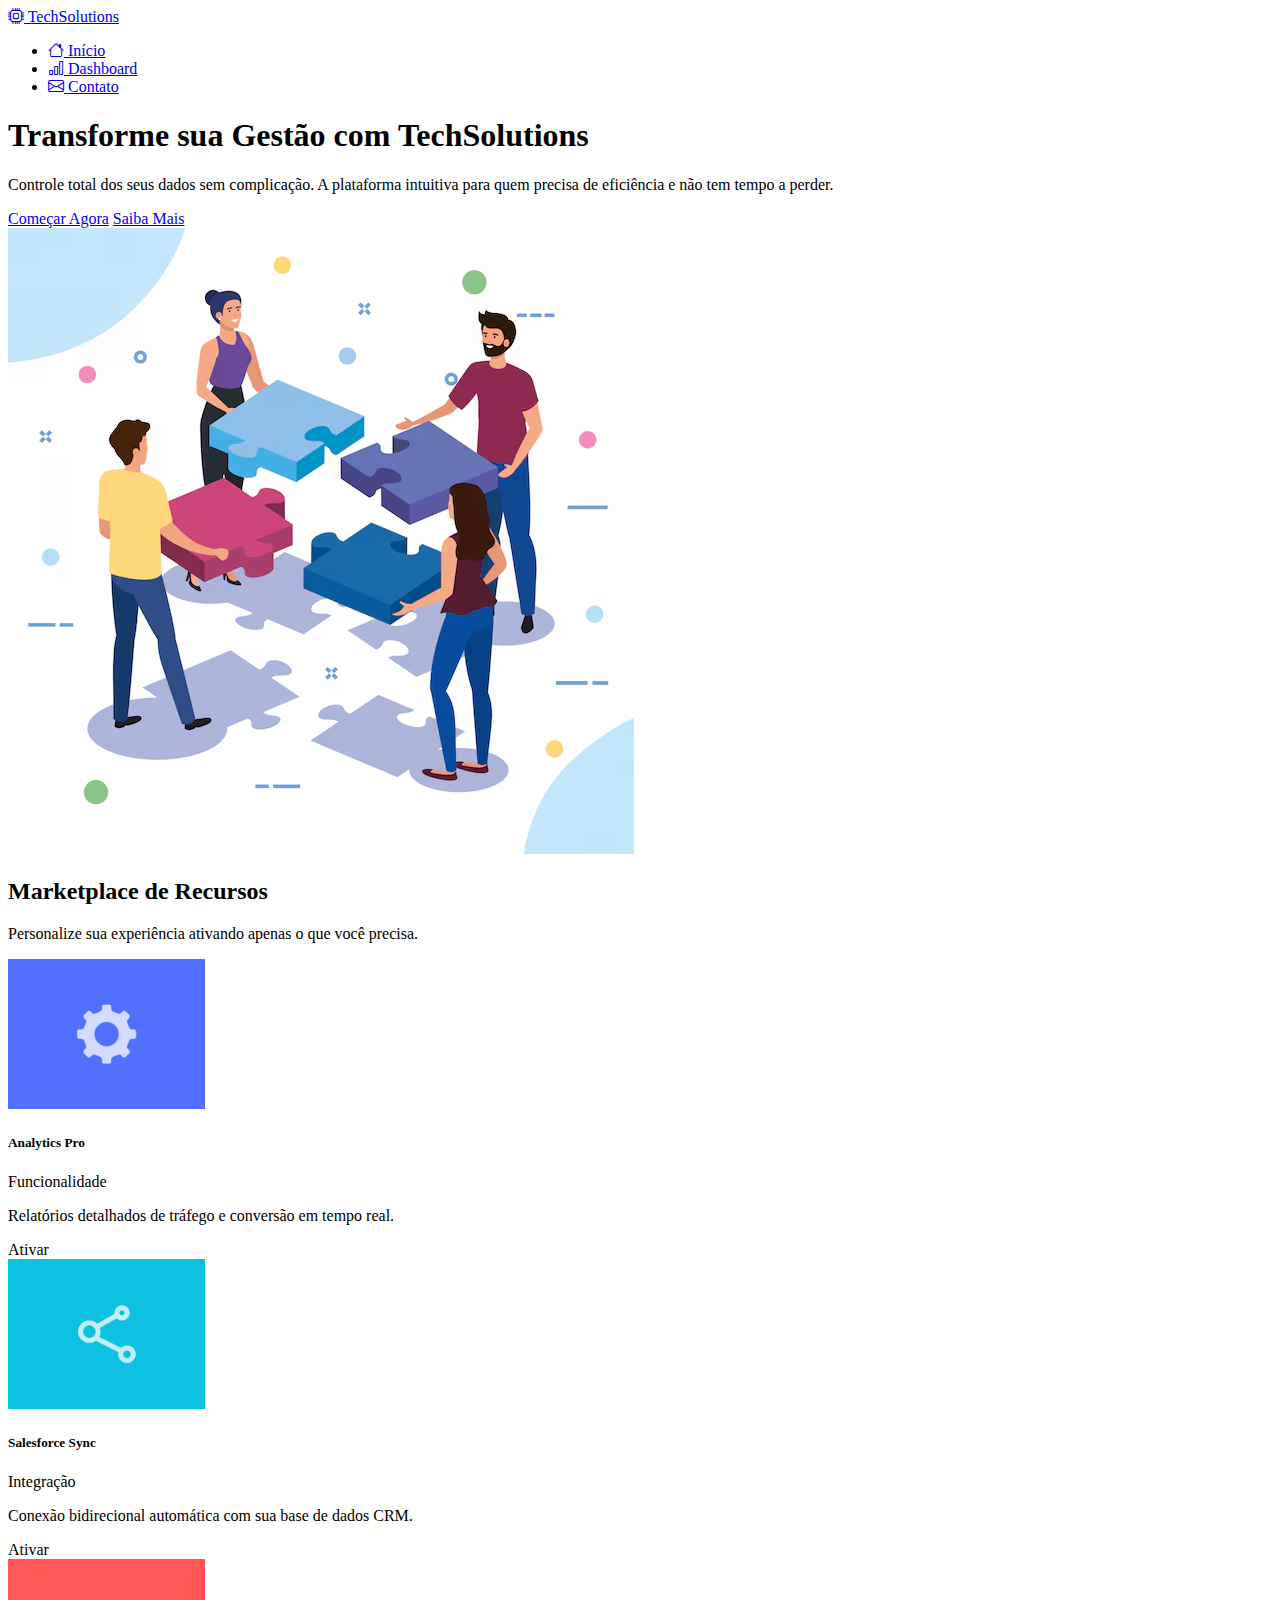
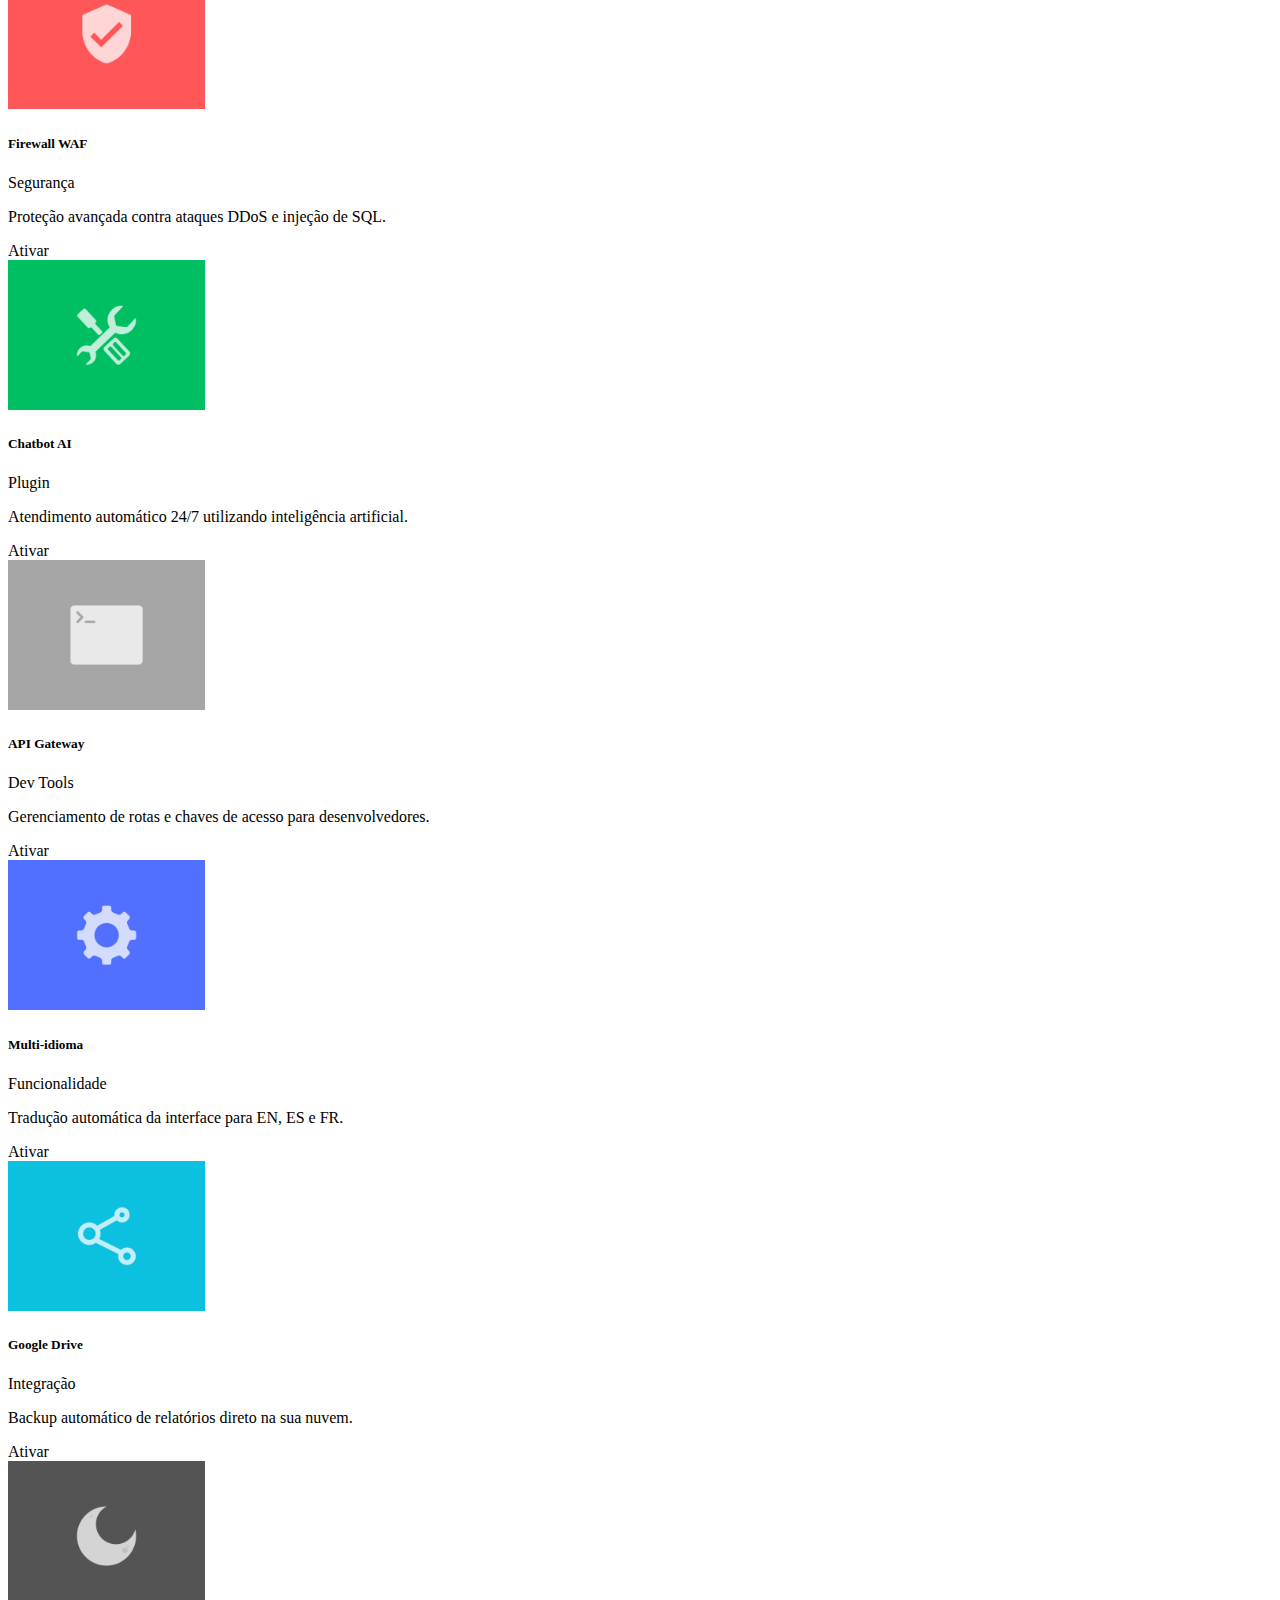
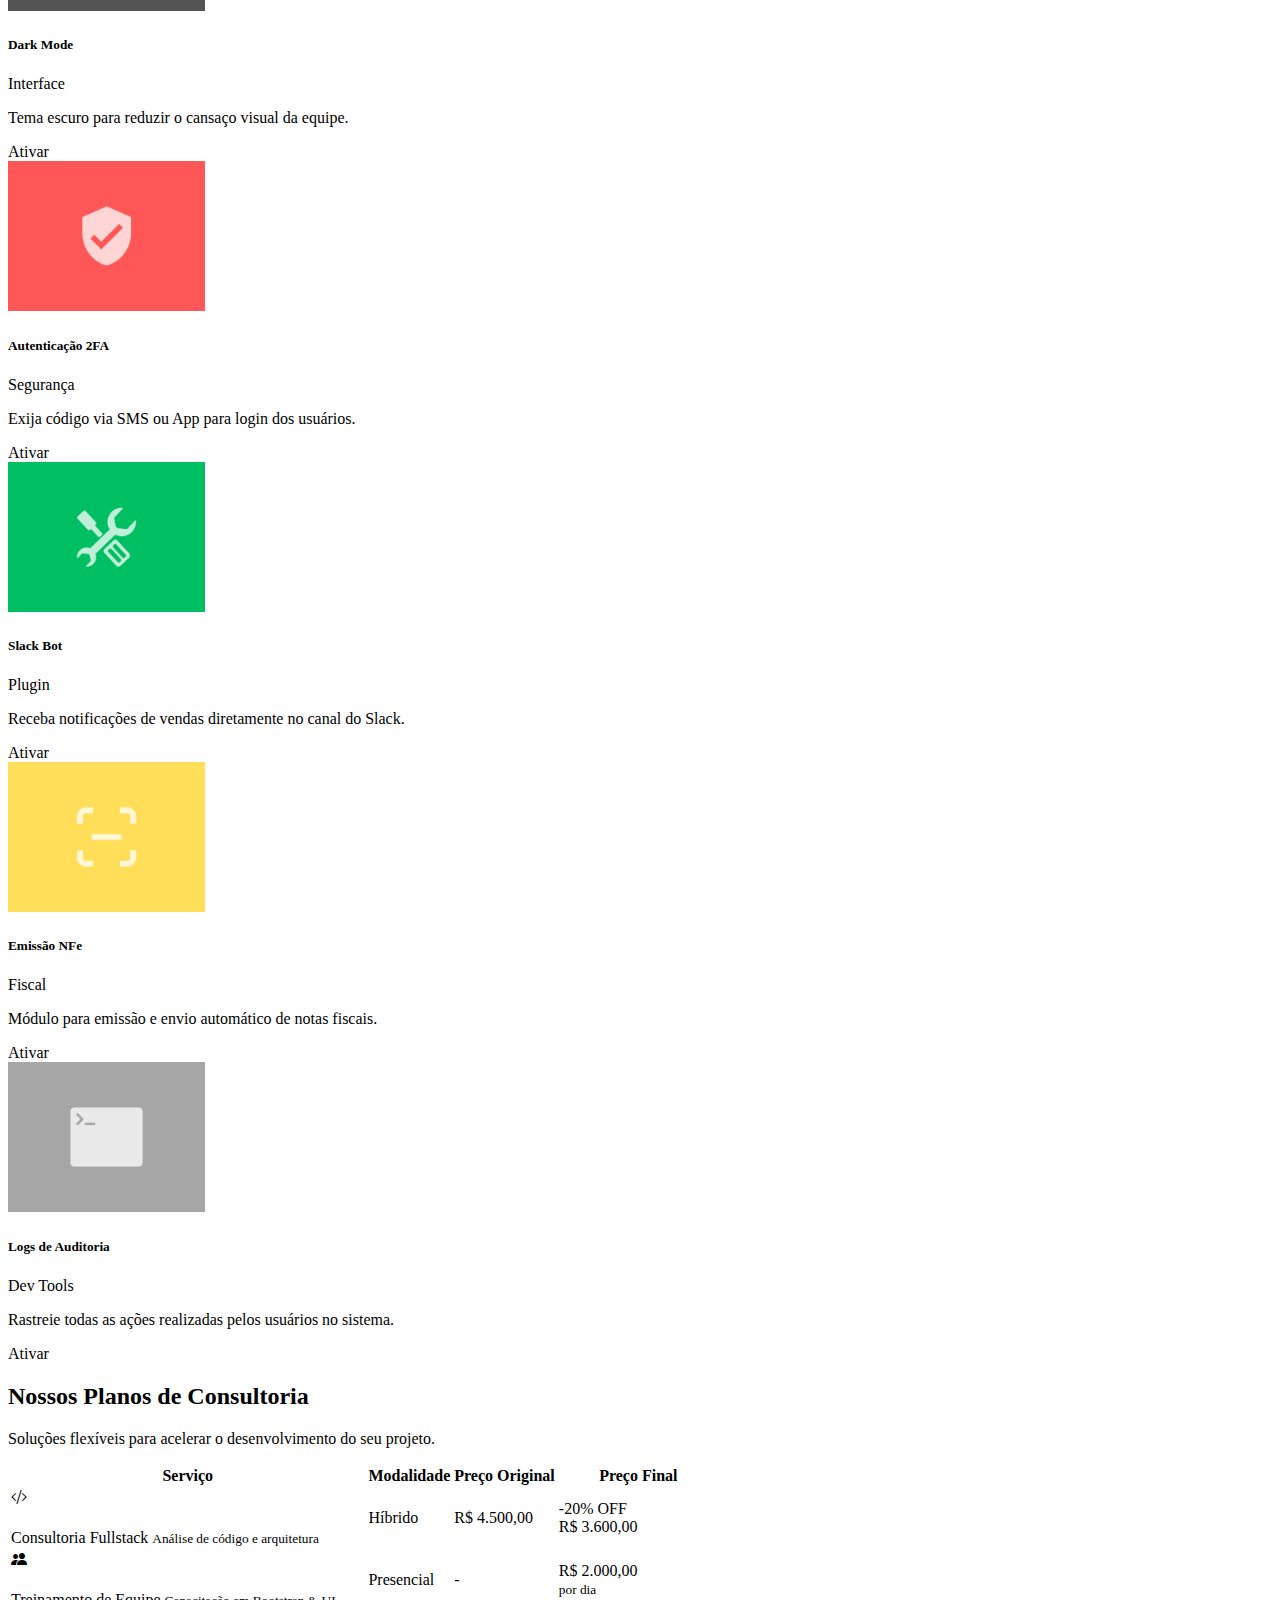
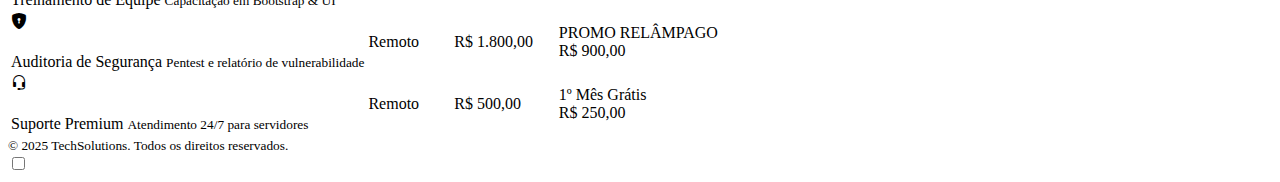
<file: index.html>
<!DOCTYPE html>
<html lang="pt-BR">
  <head>
    <meta charset="UTF-8" />
    <meta name="viewport" content="width=device-width, initial-scale=1.0" />
    <title>TechSolutions | Início</title>
    <link
      href="https://cdn.jsdelivr.net/npm/bootstrap@5.3.8/dist/css/bootstrap.min.css"
      rel="stylesheet"
      integrity="sha384-sRIl4kxILFvY47J16cr9ZwB07vP4J8+LH7qKQnuqkuIAvNWLzeN8tE5YBujZqJLB"
      crossorigin="anonymous"
    />
    <link
      rel="stylesheet"
      href="https://cdn.jsdelivr.net/npm/bootstrap-icons@1.13.1/font/bootstrap-icons.min.css"
    />
    <link rel="stylesheet" href="css/style.css" />
    <link rel="icon" type="image/svg+xml" href="svg/favicon.svg" />
  </head>
  <body>
    <header>
      <!--
      A Navbar do Bootstrap normalmente usa JavaScript para abrir e fechar o menu no mobile.
      Como JS não é permitido nesta etapa, o menu não possui colapso dinâmico.
      Os itens ficam sempre visíveis e apenas mudam de layout usando flexbox.
      -->

      <nav class="navbar navbar-expand-lg navbar-dark bg-primary">
        <div class="container-fluid flex-column flex-lg-row">
          <a class="navbar-brand mb-2 mb-lg-0 p-3 fs-3" href="/"
            ><i class="bi bi-cpu"></i> TechSolutions</a
          >

          <ul
            class="navbar-nav d-flex flex-column flex-lg-row w-100 justify-content-lg-end align-items-center"
          >
            <li class="nav-item">
              <a class="nav-link active text-white me-2 ms-2 fw-bold" href="/"
                ><i class="bi bi-house"></i> Início</a
              >
            </li>
            <li class="nav-item">
              <a class="nav-link text-white me-2 ms-2" href="dashboard.html"
                ><i class="bi bi-bar-chart"></i> Dashboard</a
              >
            </li>
            <li class="nav-item">
              <a class="nav-link text-white me-2 ms-2" href="forms.html"
                ><i class="bi bi-envelope"></i> Contato</a
              >
            </li>
          </ul>
        </div>
      </nav>
    </header>
    <main>
      <section id="hero" class="bg-light py-5">
        <div class="container">
          <div class="row align-items-center min-vh-75">
            <div
              class="col-12 col-lg-6 order-2 order-lg-1 text-center text-lg-start"
            >
              <h1 class="display-4 fw-bold mb-3">
                Transforme sua Gestão com TechSolutions
              </h1>
              <p class="lead text-muted mb-4">
                Controle total dos seus dados sem complicação. A plataforma
                intuitiva para quem precisa de eficiência e não tem tempo a
                perder.
              </p>

              <div
                class="d-grid gap-2 d-md-flex justify-content-lg-start justify-content-center"
              >
                <a
                  href="dashboard.html"
                  class="btn btn-primary btn-lg px-4 me-md-2"
                  >Começar Agora</a
                >
                <a
                  href="forms.html"
                  class="btn btn-outline-secondary btn-lg px-4"
                  >Saiba Mais</a
                >
              </div>
            </div>

            <div
              class="col-12 col-lg-6 order-1 order-lg-2 mb-4 mb-lg-0 text-center"
            >
              <img
                src="img/hero-img.png"
                alt="Ilustração do Dashboard"
                class="img-fluid rounded-3 shadow-lg w-75"
              />
            </div>
          </div>
        </div>
      </section>
      <section id="modulos" class="py-5 bg-light">
        <div class="container">
          <div class="row mb-5 text-center">
            <div class="col-12">
              <h2 class="fw-bold">Marketplace de Recursos</h2>
              <p class="text-muted">
                Personalize sua experiência ativando apenas o que você precisa.
              </p>
            </div>
          </div>

          <div class="row row-cols-1 row-cols-md-2 row-cols-lg-4 g-4">
            <div class="col">
              <div class="card h-100 shadow-sm border-0 hover-lift">
                <div class="overflow-hidden text-center bg-white rounded-top">
                  <img
                    src="img/card-feature-img.png"
                    alt="Ícone Analytics"
                    class="w-100 h-100 object-fit-cover"
                    style="max-height: 150px; width: auto"
                  />
                </div>
                <div class="card-body d-flex flex-column">
                  <div
                    class="d-flex justify-content-between align-items-start mb-2"
                  >
                    <h5 class="card-title fw-bold">Analytics Pro</h5>
                    <span class="badge bg-primary">Funcionalidade</span>
                  </div>
                  <p class="card-text text-muted small">
                    Relatórios detalhados de tráfego e conversão em tempo real.
                  </p>
                  <div class="mt-auto">
                    <label for="modal-sucesso" class="btn btn-primary w-100"
                      >Ativar</label
                    >
                  </div>
                </div>
              </div>
            </div>

            <div class="col">
              <div class="card h-100 shadow-sm border-0 hover-lift">
                <div class="overflow-hidden text-center bg-white rounded-top">
                  <img
                    src="img/card-integration-img.png"
                    alt="Ícone Salesforce"
                    class="w-100 h-100 object-fit-cover"
                    style="max-height: 150px; width: auto"
                  />
                </div>
                <div class="card-body d-flex flex-column">
                  <div
                    class="d-flex justify-content-between align-items-start mb-2"
                  >
                    <h5 class="card-title fw-bold">Salesforce Sync</h5>
                    <span class="badge bg-info text-dark">Integração</span>
                  </div>
                  <p class="card-text text-muted small">
                    Conexão bidirecional automática com sua base de dados CRM.
                  </p>
                  <div class="mt-auto">
                    <label for="modal-sucesso" class="btn btn-primary w-100"
                      >Ativar</label
                    >
                  </div>
                </div>
              </div>
            </div>

            <div class="col">
              <div class="card h-100 shadow-sm border-0 hover-lift">
                <div class="overflow-hidden text-center bg-white rounded-top">
                  <img
                    src="img/card-security-img.png"
                    alt="Ícone Firewall"
                    class="w-100 h-100 object-fit-cover"
                    style="max-height: 150px; width: auto"
                  />
                </div>
                <div class="card-body d-flex flex-column">
                  <div
                    class="d-flex justify-content-between align-items-start mb-2"
                  >
                    <h5 class="card-title fw-bold">Firewall WAF</h5>
                    <span class="badge bg-danger">Segurança</span>
                  </div>
                  <p class="card-text text-muted small">
                    Proteção avançada contra ataques DDoS e injeção de SQL.
                  </p>
                  <div class="mt-auto">
                    <label for="modal-sucesso" class="btn btn-primary w-100"
                      >Ativar</label
                    >
                  </div>
                </div>
              </div>
            </div>

            <div class="col">
              <div class="card h-100 shadow-sm border-0 hover-lift">
                <div class="overflow-hidden text-center bg-white rounded-top">
                  <img
                    src="img/card-plugin-img.png"
                    alt="Ícone Chatbot"
                    class="w-100 h-100 object-fit-cover"
                    style="max-height: 150px; width: auto"
                  />
                </div>
                <div class="card-body d-flex flex-column">
                  <div
                    class="d-flex justify-content-between align-items-start mb-2"
                  >
                    <h5 class="card-title fw-bold">Chatbot AI</h5>
                    <span class="badge bg-success">Plugin</span>
                  </div>
                  <p class="card-text text-muted small">
                    Atendimento automático 24/7 utilizando inteligência
                    artificial.
                  </p>
                  <div class="mt-auto">
                    <label for="modal-sucesso" class="btn btn-primary w-100"
                      >Ativar</label
                    >
                  </div>
                </div>
              </div>
            </div>

            <div class="col">
              <div class="card h-100 shadow-sm border-0 hover-lift">
                <div class="overflow-hidden text-center bg-white rounded-top">
                  <img
                    src="img/card-dev-tools-img.png"
                    alt="Ícone API"
                    class="w-100 h-100 object-fit-cover"
                    style="max-height: 150px; width: auto"
                  />
                </div>
                <div class="card-body d-flex flex-column">
                  <div
                    class="d-flex justify-content-between align-items-start mb-2"
                  >
                    <h5 class="card-title fw-bold">API Gateway</h5>
                    <span class="badge bg-secondary">Dev Tools</span>
                  </div>
                  <p class="card-text text-muted small">
                    Gerenciamento de rotas e chaves de acesso para
                    desenvolvedores.
                  </p>
                  <div class="mt-auto">
                    <label for="modal-sucesso" class="btn btn-primary w-100"
                      >Ativar</label
                    >
                  </div>
                </div>
              </div>
            </div>

            <div class="col">
              <div class="card h-100 shadow-sm border-0 hover-lift">
                <div class="overflow-hidden text-center bg-white rounded-top">
                  <img
                    src="img/card-feature-img.png"
                    alt="Ícone Idioma"
                    class="w-100 h-100 object-fit-cover"
                    style="max-height: 150px; width: auto"
                  />
                </div>
                <div class="card-body d-flex flex-column">
                  <div
                    class="d-flex justify-content-between align-items-start mb-2"
                  >
                    <h5 class="card-title fw-bold">Multi-idioma</h5>
                    <span class="badge bg-primary">Funcionalidade</span>
                  </div>
                  <p class="card-text text-muted small">
                    Tradução automática da interface para EN, ES e FR.
                  </p>
                  <div class="mt-auto">
                    <label for="modal-sucesso" class="btn btn-primary w-100"
                      >Ativar</label
                    >
                  </div>
                </div>
              </div>
            </div>

            <div class="col">
              <div class="card h-100 shadow-sm border-0 hover-lift">
                <div class="overflow-hidden text-center bg-white rounded-top">
                  <img
                    src="img/card-integration-img.png"
                    alt="Ícone Drive"
                    class="w-100 h-100 object-fit-cover"
                    style="max-height: 150px; width: auto"
                  />
                </div>
                <div class="card-body d-flex flex-column">
                  <div
                    class="d-flex justify-content-between align-items-start mb-2"
                  >
                    <h5 class="card-title fw-bold">Google Drive</h5>
                    <span class="badge bg-info text-dark">Integração</span>
                  </div>
                  <p class="card-text text-muted small">
                    Backup automático de relatórios direto na sua nuvem.
                  </p>
                  <div class="mt-auto">
                    <label for="modal-sucesso" class="btn btn-primary w-100"
                      >Ativar</label
                    >
                  </div>
                </div>
              </div>
            </div>

            <div class="col">
              <div class="card h-100 shadow-sm border-0 hover-lift">
                <div class="overflow-hidden text-center bg-white rounded-top">
                  <img
                    src="img/card-interface-img.png"
                    alt="Ícone Dark Mode"
                    class="w-100 h-100 object-fit-cover"
                    style="max-height: 150px; width: auto"
                  />
                </div>
                <div class="card-body d-flex flex-column">
                  <div
                    class="d-flex justify-content-between align-items-start mb-2"
                  >
                    <h5 class="card-title fw-bold">Dark Mode</h5>
                    <span class="badge bg-dark">Interface</span>
                  </div>
                  <p class="card-text text-muted small">
                    Tema escuro para reduzir o cansaço visual da equipe.
                  </p>
                  <div class="mt-auto">
                    <label for="modal-sucesso" class="btn btn-primary w-100"
                      >Ativar</label
                    >
                  </div>
                </div>
              </div>
            </div>

            <div class="col">
              <div class="card h-100 shadow-sm border-0 hover-lift">
                <div class="overflow-hidden text-center bg-white rounded-top">
                  <img
                    src="img/card-security-img.png"
                    alt="Ícone 2FA"
                    class="w-100 h-100 object-fit-cover"
                    style="max-height: 150px; width: auto"
                  />
                </div>
                <div class="card-body d-flex flex-column">
                  <div
                    class="d-flex justify-content-between align-items-start mb-2"
                  >
                    <h5 class="card-title fw-bold">Autenticação 2FA</h5>
                    <span class="badge bg-danger">Segurança</span>
                  </div>
                  <p class="card-text text-muted small">
                    Exija código via SMS ou App para login dos usuários.
                  </p>
                  <div class="mt-auto">
                    <label for="modal-sucesso" class="btn btn-primary w-100"
                      >Ativar</label
                    >
                  </div>
                </div>
              </div>
            </div>

            <div class="col">
              <div class="card h-100 shadow-sm border-0 hover-lift">
                <div class="overflow-hidden text-center bg-white rounded-top">
                  <img
                    src="img/card-plugin-img.png"
                    alt="Ícone Slack"
                    class="w-100 h-100 object-fit-cover"
                    style="max-height: 150px; width: auto"
                  />
                </div>
                <div class="card-body d-flex flex-column">
                  <div
                    class="d-flex justify-content-between align-items-start mb-2"
                  >
                    <h5 class="card-title fw-bold">Slack Bot</h5>
                    <span class="badge bg-success">Plugin</span>
                  </div>
                  <p class="card-text text-muted small">
                    Receba notificações de vendas diretamente no canal do Slack.
                  </p>
                  <div class="mt-auto">
                    <label for="modal-sucesso" class="btn btn-primary w-100"
                      >Ativar</label
                    >
                  </div>
                </div>
              </div>
            </div>

            <div class="col">
              <div class="card h-100 shadow-sm border-0 hover-lift">
                <div class="overflow-hidden text-center bg-white rounded-top">
                  <img
                    src="img/card-tax-img.png"
                    alt="Ícone NFe"
                    class="w-100 h-100 object-fit-cover"
                    style="max-height: 150px; width: auto"
                  />
                </div>
                <div class="card-body d-flex flex-column">
                  <div
                    class="d-flex justify-content-between align-items-start mb-2"
                  >
                    <h5 class="card-title fw-bold">Emissão NFe</h5>
                    <span class="badge bg-warning text-dark">Fiscal</span>
                  </div>
                  <p class="card-text text-muted small">
                    Módulo para emissão e envio automático de notas fiscais.
                  </p>
                  <div class="mt-auto">
                    <label for="modal-sucesso" class="btn btn-primary w-100"
                      >Ativar</label
                    >
                  </div>
                </div>
              </div>
            </div>

            <div class="col">
              <div class="card h-100 shadow-sm border-0 hover-lift">
                <div class="overflow-hidden text-center bg-white rounded-top">
                  <img
                    src="img/card-dev-tools-img.png"
                    alt="Ícone Logs"
                    class="w-100 h-100 object-fit-cover"
                    style="max-height: 150px; width: auto"
                  />
                </div>
                <div class="card-body d-flex flex-column">
                  <div
                    class="d-flex justify-content-between align-items-start mb-2"
                  >
                    <h5 class="card-title fw-bold">Logs de Auditoria</h5>
                    <span class="badge bg-secondary">Dev Tools</span>
                  </div>
                  <p class="card-text text-muted small">
                    Rastreie todas as ações realizadas pelos usuários no
                    sistema.
                  </p>
                  <div class="mt-auto">
                    <label for="modal-sucesso" class="btn btn-primary w-100"
                      >Ativar</label
                    >
                  </div>
                </div>
              </div>
            </div>
          </div>
        </div>
      </section>
      <section id="tabela-precos" class="bg-light py-5">
        <div class="container">
          <div class="row mb-4">
            <div class="col-12 text-center">
              <h2 class="fw-bold">Nossos Planos de Consultoria</h2>
              <p class="text-muted">
                Soluções flexíveis para acelerar o desenvolvimento do seu
                projeto.
              </p>
            </div>
          </div>

          <div class="table-responsive shadow-sm rounded">
            <table class="table table-hover table-striped align-middle mb-0">
              <thead class="table-primary">
                <tr>
                  <th scope="col" class="py-3 ps-4">Serviço</th>
                  <th scope="col" class="py-3">Modalidade</th>
                  <th scope="col" class="py-3 text-center">Preço Original</th>
                  <th scope="col" class="py-3 text-end pe-4">Preço Final</th>
                </tr>
              </thead>
              <tbody>
                <tr>
                  <td class="ps-4">
                    <div class="d-flex align-items-center">
                      <div
                        class="bg-primary text-white rounded p-2 me-3 d-flex align-items-center justify-content-center"
                        style="width: 40px; height: 40px"
                      >
                        <i class="bi bi-code-slash fs-5"></i>
                      </div>
                      <div>
                        <span class="fw-bold d-block"
                          >Consultoria Fullstack</span
                        >
                        <small class="text-muted"
                          >Análise de código e arquitetura</small
                        >
                      </div>
                    </div>
                  </td>
                  <td>
                    <span class="badge bg-info text-dark">Híbrido</span>
                  </td>
                  <td
                    class="text-center text-muted text-decoration-line-through"
                  >
                    R$ 4.500,00
                  </td>
                  <td class="text-end pe-4">
                    <span class="badge bg-success mb-1">-20% OFF</span>
                    <div class="fw-bold fs-5 text-dark">R$ 3.600,00</div>
                  </td>
                </tr>

                <tr>
                  <td class="ps-4">
                    <div class="d-flex align-items-center">
                      <div
                        class="bg-success text-white rounded p-2 me-3 d-flex align-items-center justify-content-center"
                        style="width: 40px; height: 40px"
                      >
                        <i class="bi bi-people-fill fs-5"></i>
                      </div>
                      <div>
                        <span class="fw-bold d-block"
                          >Treinamento de Equipe</span
                        >
                        <small class="text-muted"
                          >Capacitação em Bootstrap & UI</small
                        >
                      </div>
                    </div>
                  </td>
                  <td>
                    <span class="badge bg-secondary">Presencial</span>
                  </td>
                  <td class="text-center text-muted">-</td>
                  <td class="text-end pe-4">
                    <div class="fw-bold fs-5 text-dark">R$ 2.000,00</div>
                    <small class="text-muted">por dia</small>
                  </td>
                </tr>

                <tr>
                  <td class="ps-4">
                    <div class="d-flex align-items-center">
                      <div
                        class="bg-danger text-white rounded p-2 me-3 d-flex align-items-center justify-content-center"
                        style="width: 40px; height: 40px"
                      >
                        <i class="bi bi-shield-lock-fill fs-5"></i>
                      </div>
                      <div>
                        <span class="fw-bold d-block"
                          >Auditoria de Segurança</span
                        >
                        <small class="text-muted"
                          >Pentest e relatório de vulnerabilidade</small
                        >
                      </div>
                    </div>
                  </td>
                  <td>
                    <span class="badge bg-primary">Remoto</span>
                  </td>
                  <td
                    class="text-center text-muted text-decoration-line-through"
                  >
                    R$ 1.800,00
                  </td>
                  <td class="text-end pe-4">
                    <span class="badge bg-warning text-dark mb-1"
                      >PROMO RELÂMPAGO</span
                    >
                    <div class="fw-bold fs-5 text-dark">R$ 900,00</div>
                  </td>
                </tr>

                <tr>
                  <td class="ps-4">
                    <div class="d-flex align-items-center">
                      <div
                        class="bg-dark text-white rounded p-2 me-3 d-flex align-items-center justify-content-center"
                        style="width: 40px; height: 40px"
                      >
                        <i class="bi bi-headset fs-5"></i>
                      </div>
                      <div>
                        <span class="fw-bold d-block">Suporte Premium</span>
                        <small class="text-muted"
                          >Atendimento 24/7 para servidores</small
                        >
                      </div>
                    </div>
                  </td>
                  <td>
                    <span class="badge bg-primary">Remoto</span>
                  </td>
                  <td class="text-center text-muted">R$ 500,00</td>
                  <td class="text-end pe-4">
                    <span class="badge bg-success mb-1">1º Mês Grátis</span>
                    <div class="fw-bold fs-5 text-dark">R$ 250,00</div>
                  </td>
                </tr>
              </tbody>
            </table>
          </div>
        </div>
      </section>
    </main>
    <footer class="bg-dark text-white text-center py-3 mt-5">
      <div class="container">
        <small>&copy; 2025 TechSolutions. Todos os direitos reservados.</small>
      </div>
    </footer>

    <input type="checkbox" id="modal-sucesso" class="d-none" />

    <!--
    Os modais do Bootstrap dependem de JavaScript para controle de exibição.
    Aqui, esse comportamento foi substituído por um checkbox invisível.
    O CSS reage ao estado :checked para mostrar ou ocultar o modal.
    -->

    <div class="modal-backdrop-css">
      <div
        class="card p-5 text-center shadow-lg border-0"
        style="max-width: 400px"
      >
        <div class="mb-3">
          <i
            class="bi bi-check-circle-fill text-success"
            style="font-size: 4rem"
          ></i>
        </div>
        <h3 class="fw-bold text-success">Módulo Ativado!</h3>
        <p class="text-muted">
          A funcionalidade foi adicionada ao seu painel com sucesso.
        </p>

        <label for="modal-sucesso" class="btn btn-dark w-100 mt-3"
          >Entendido</label
        >
      </div>
    </div>
  </body>
</html>
</file>
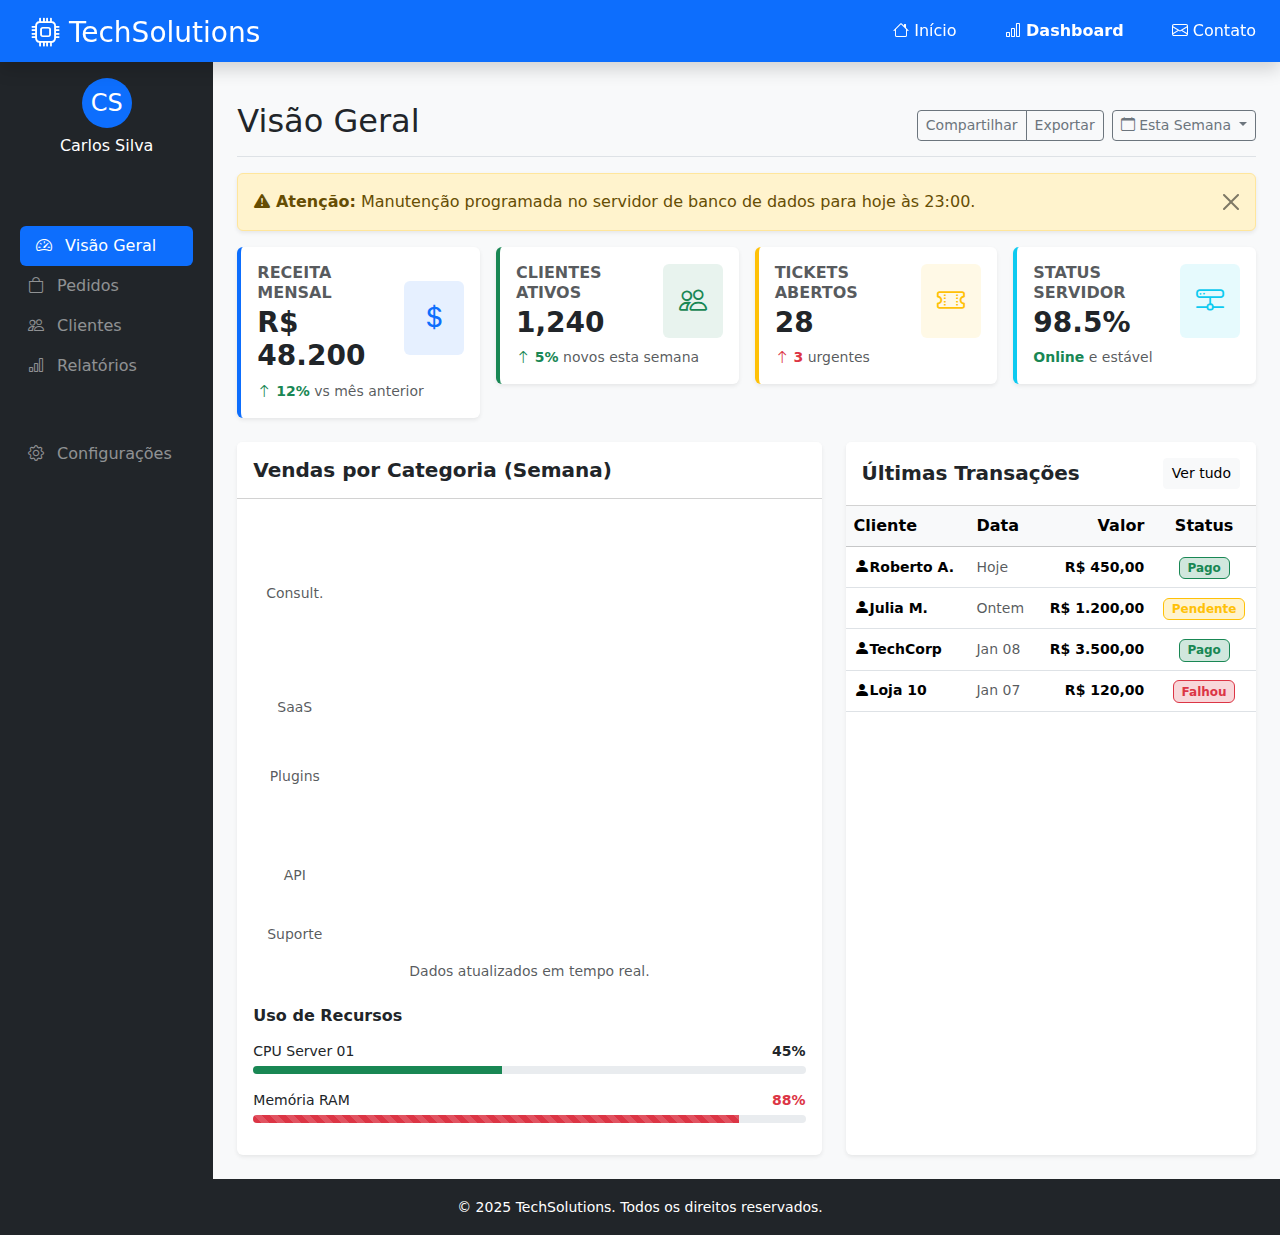
<file: dashboard.html>
<!DOCTYPE html>
<html lang="pt-BR">
  <head>
    <meta charset="UTF-8" />
    <meta name="viewport" content="width=device-width, initial-scale=1.0" />
    <title>TechSolutions | Dashboard</title>
    <link
      href="https://cdn.jsdelivr.net/npm/bootstrap@5.3.3/dist/css/bootstrap.min.css"
      rel="stylesheet"
      integrity="sha384-QWTKZyjpPEjISv5WaRU9OFeRpok6YctnYmDr5pNlyT2bRjXh0JMhjY6hW+ALEwIH"
      crossorigin="anonymous"
    />
    <link
      rel="stylesheet"
      href="https://cdn.jsdelivr.net/npm/bootstrap-icons@1.11.3/font/bootstrap-icons.min.css"
    />
    <link rel="stylesheet" href="css/style.css" />
    <link rel="icon" type="image/svg+xml" href="svg/favicon.svg" />
  </head>
  <body class="bg-light">
    <!--
    A sidebar normalmente exigiria JavaScript para abrir e fechar no mobile.
    Utilizei um checkbox invisível para controlar sua visibilidade.
    O botão atua como label e o CSS usa :checked para alternar o menu.
    -->

    <input type="checkbox" id="sidebar-toggle" class="d-none" />

    <header
      class="navbar navbar-dark sticky-top bg-primary flex-md-nowrap p-0 shadow"
    >
      <a class="navbar-brand ms-4 mt-1 mb-2 mb-lg-0 p-2 fs-3" href="/">
        <i class="bi bi-cpu"></i> TechSolutions
      </a>

      <label
        class="navbar-toggler position-absolute d-md-none collapsed"
        for="sidebar-toggle"
        style="top: 0.75rem; right: 1rem; cursor: pointer"
      >
        <span class="navbar-toggler-icon"></span>
      </label>

      <ul
        class="navbar-nav flex-row d-none d-md-flex w-100 justify-content-end"
      >
        <li class="nav-item">
          <a class="nav-link text-white px-3 me-2 ms-2" href="/"
            ><i class="bi bi-house"></i> Início</a
          >
        </li>
        <li class="nav-item">
          <a
            class="nav-link text-white px-3 me-2 ms-2 active fw-bold"
            href="dashboard.html"
            ><i class="bi bi-bar-chart"></i> Dashboard</a
          >
        </li>
        <li class="nav-item">
          <a class="nav-link text-white px-3 me-2 ms-2" href="forms.html"
            ><i class="bi bi-envelope"></i> Contato</a
          >
        </li>
      </ul>
    </header>

    <div class="container-fluid">
      <div class="row">
        <nav
          class="col-md-3 col-lg-2 d-none d-md-block bg-dark text-white sidebar sidebar-col pb-3"
        >
          <div class="position-sticky pt-3">
            <div class="text-center mb-4">
              <div
                class="bg-primary text-white rounded-circle d-inline-flex align-items-center justify-content-center mb-2"
                style="width: 50px; height: 50px"
              >
                <span class="fs-4">CS</span>
              </div>
              <h6 class="mb-0">Carlos Silva</h6>
              <small class="text-muted">Admin Fullstack</small>
            </div>

            <div class="d-md-none">
              <h6
                class="sidebar-heading px-3 mt-4 mb-1 text-muted text-uppercase"
              >
                Navegação
              </h6>
              <ul class="nav flex-column">
                <li class="nav-item">
                  <a class="nav-link text-white" href="/">
                    <i class="bi bi-house me-2"></i> Início
                  </a>
                </li>
                <li class="nav-item">
                  <a class="nav-link text-white" href="forms.html">
                    <i class="bi bi-envelope me-2"></i> Contato
                  </a>
                </li>
              </ul>
              <hr class="text-white-50" />
            </div>

            <h6
              class="sidebar-heading d-flex justify-content-between align-items-center px-3 mt-4 mb-1 text-muted text-uppercase"
            >
              <span>Gestão</span>
            </h6>
            <ul class="nav flex-column">
              <li class="nav-item">
                <a
                  class="nav-link active text-white bg-primary rounded mx-2"
                  href="#"
                >
                  <i class="bi bi-speedometer2 me-2"></i> Visão Geral
                </a>
              </li>
              <li class="nav-item">
                <a class="nav-link text-white-50 hover-white" href="#">
                  <i class="bi bi-bag me-2"></i> Pedidos
                </a>
              </li>
              <li class="nav-item">
                <a class="nav-link text-white-50 hover-white" href="#">
                  <i class="bi bi-people me-2"></i> Clientes
                </a>
              </li>
              <li class="nav-item">
                <a class="nav-link text-white-50 hover-white" href="#">
                  <i class="bi bi-bar-chart me-2"></i> Relatórios
                </a>
              </li>
            </ul>

            <h6
              class="sidebar-heading d-flex justify-content-between align-items-center px-3 mt-4 mb-1 text-muted text-uppercase"
            >
              <span>Sistema</span>
            </h6>
            <ul class="nav flex-column mb-2">
              <li class="nav-item">
                <a class="nav-link text-white-50" href="#">
                  <i class="bi bi-gear me-2"></i> Configurações
                </a>
              </li>
            </ul>
          </div>
        </nav>

        <main class="col-md-9 ms-sm-auto col-lg-10 px-md-4 py-4">
          <div
            class="d-flex justify-content-between flex-wrap flex-md-nowrap align-items-center pt-3 pb-2 mb-3 border-bottom"
          >
            <h1 class="h2 text-dark">Visão Geral</h1>
            <div class="btn-toolbar mb-2 mb-md-0">
              <div class="btn-group me-2 d-none d-sm-flex">
                <button type="button" class="btn btn-sm btn-outline-secondary">
                  Compartilhar
                </button>
                <button type="button" class="btn btn-sm btn-outline-secondary">
                  Exportar
                </button>
              </div>

              <button
                type="button"
                class="btn btn-sm btn-outline-secondary dropdown-toggle"
              >
                <i class="bi bi-calendar"></i> Esta Semana
              </button>
            </div>
          </div>

          <div
            class="alert alert-warning alert-dismissible fade show shadow-sm"
            role="alert"
          >
            <strong
              ><i class="bi bi-exclamation-triangle-fill"></i> Atenção:</strong
            >
            Manutenção programada no servidor de banco de dados para hoje às
            23:00.
            <button
              type="button"
              class="btn-close"
              data-bs-dismiss="alert"
              aria-label="Close"
            ></button>
          </div>

          <div class="row g-3 mb-4">
            <div class="col-12 col-sm-6 col-xl-3">
              <div
                class="card shadow-sm border-0 border-start border-primary border-4"
              >
                <div class="card-body">
                  <div
                    class="d-flex align-items-center justify-content-between"
                  >
                    <div>
                      <h6 class="text-muted text-uppercase fw-bold mb-1">
                        Receita Mensal
                      </h6>
                      <h3 class="mb-0 fw-bold">R$ 48.200</h3>
                    </div>
                    <div
                      class="text-primary bg-primary bg-opacity-10 p-3 rounded"
                    >
                      <i class="bi bi-currency-dollar fs-3"></i>
                    </div>
                  </div>
                  <div class="mt-2 mb-0 text-muted small">
                    <span class="text-success fw-bold"
                      ><i class="bi bi-arrow-up"></i> 12%</span
                    >
                    vs mês anterior
                  </div>
                </div>
              </div>
            </div>

            <div class="col-12 col-sm-6 col-xl-3">
              <div
                class="card shadow-sm border-0 border-start border-success border-4"
              >
                <div class="card-body">
                  <div
                    class="d-flex align-items-center justify-content-between"
                  >
                    <div>
                      <h6 class="text-muted text-uppercase fw-bold mb-1">
                        Clientes Ativos
                      </h6>
                      <h3 class="mb-0 fw-bold">1,240</h3>
                    </div>
                    <div
                      class="text-success bg-success bg-opacity-10 p-3 rounded"
                    >
                      <i class="bi bi-people fs-3"></i>
                    </div>
                  </div>
                  <div class="mt-2 mb-0 text-muted small">
                    <span class="text-success fw-bold"
                      ><i class="bi bi-arrow-up"></i> 5%</span
                    >
                    novos esta semana
                  </div>
                </div>
              </div>
            </div>

            <div class="col-12 col-sm-6 col-xl-3">
              <div
                class="card shadow-sm border-0 border-start border-warning border-4"
              >
                <div class="card-body">
                  <div
                    class="d-flex align-items-center justify-content-between"
                  >
                    <div>
                      <h6 class="text-muted text-uppercase fw-bold mb-1">
                        Tickets Abertos
                      </h6>
                      <h3 class="mb-0 fw-bold">28</h3>
                    </div>
                    <div
                      class="text-warning bg-warning bg-opacity-10 p-3 rounded"
                    >
                      <i class="bi bi-ticket-perforated fs-3"></i>
                    </div>
                  </div>
                  <div class="mt-2 mb-0 text-muted small">
                    <span class="text-danger fw-bold"
                      ><i class="bi bi-arrow-up"></i> 3</span
                    >
                    urgentes
                  </div>
                </div>
              </div>
            </div>

            <div class="col-12 col-sm-6 col-xl-3">
              <div
                class="card shadow-sm border-0 border-start border-info border-4"
              >
                <div class="card-body">
                  <div
                    class="d-flex align-items-center justify-content-between"
                  >
                    <div>
                      <h6 class="text-muted text-uppercase fw-bold mb-1">
                        Status Servidor
                      </h6>
                      <h3 class="mb-0 fw-bold">98.5%</h3>
                    </div>
                    <div class="text-info bg-info bg-opacity-10 p-3 rounded">
                      <i class="bi bi-hdd-network fs-3"></i>
                    </div>
                  </div>
                  <div class="mt-2 mb-0 text-muted small">
                    <span class="text-success fw-bold">Online</span> e estável
                  </div>
                </div>
              </div>
            </div>
          </div>

          <div class="row g-4">
            <div class="col-lg-7">
              <div class="card shadow-sm border-0 h-100">
                <div class="card-header bg-white py-3">
                  <h5 class="mb-0 fw-bold">Vendas por Categoria (Semana)</h5>
                </div>
                <div class="card-body">
                  <div class="css-chart-container mb-3">
                    <div
                      class="d-flex flex-column align-items-center"
                      style="width: 15%"
                    >
                      <div
                        class="css-bar bg-primary"
                        style="height: 60px"
                        data-value="60%"
                      ></div>
                      <small class="mt-2 text-muted">Consult.</small>
                    </div>
                    <div
                      class="d-flex flex-column align-items-center"
                      style="width: 15%"
                    >
                      <div
                        class="css-bar bg-success"
                        style="height: 85px"
                        data-value="85%"
                      ></div>
                      <small class="mt-2 text-muted">SaaS</small>
                    </div>
                    <div
                      class="d-flex flex-column align-items-center"
                      style="width: 15%"
                    >
                      <div
                        class="css-bar bg-warning"
                        style="height: 40px"
                        data-value="40%"
                      ></div>
                      <small class="mt-2 text-muted">Plugins</small>
                    </div>
                    <div
                      class="d-flex flex-column align-items-center"
                      style="width: 15%"
                    >
                      <div
                        class="css-bar bg-info"
                        style="height: 70px"
                        data-value="70%"
                      ></div>
                      <small class="mt-2 text-muted">API</small>
                    </div>
                    <div
                      class="d-flex flex-column align-items-center"
                      style="width: 15%"
                    >
                      <div
                        class="css-bar bg-danger"
                        style="height: 30px"
                        data-value="30%"
                      ></div>
                      <small class="mt-2 text-muted">Suporte</small>
                    </div>
                  </div>
                  <p class="text-muted small text-center">
                    Dados atualizados em tempo real.
                  </p>

                  <h6 class="fw-bold mt-4 mb-3">Uso de Recursos</h6>
                  <div class="mb-3">
                    <div class="d-flex justify-content-between mb-1">
                      <span class="small">CPU Server 01</span>
                      <span class="small fw-bold">45%</span>
                    </div>
                    <div class="progress" style="height: 8px">
                      <div
                        class="progress-bar bg-success"
                        role="progressbar"
                        style="width: 45%"
                      ></div>
                    </div>
                  </div>
                  <div class="mb-3">
                    <div class="d-flex justify-content-between mb-1">
                      <span class="small">Memória RAM</span>
                      <span class="small fw-bold text-danger">88%</span>
                    </div>
                    <div class="progress" style="height: 8px">
                      <div
                        class="progress-bar bg-danger progress-bar-striped"
                        role="progressbar"
                        style="width: 88%"
                      ></div>
                    </div>
                  </div>
                </div>
              </div>
            </div>

            <div class="col-lg-5">
              <div class="card shadow-sm border-0 h-100">
                <div
                  class="card-header bg-white py-3 d-flex justify-content-between align-items-center"
                >
                  <h5 class="mb-0 fw-bold">Últimas Transações</h5>
                  <a href="#" class="btn btn-sm btn-light">Ver tudo</a>
                </div>
                <div class="table-responsive">
                  <table class="table table-hover align-middle mb-0">
                    <thead class="table-light">
                      <tr>
                        <th>Cliente</th>
                        <th>Data</th>
                        <th class="text-end">Valor</th>
                        <th class="text-center">Status</th>
                      </tr>
                    </thead>
                    <tbody>
                      <tr>
                        <td>
                          <div class="d-flex align-items-center">
                            <i class="bi bi-person-fill"></i>
                            <span class="small fw-bold">Roberto A.</span>
                          </div>
                        </td>
                        <td class="small text-muted">Hoje</td>
                        <td class="text-end small fw-bold">R$ 450,00</td>
                        <td class="text-center">
                          <span
                            class="badge bg-success-subtle text-success border border-success"
                            >Pago</span
                          >
                        </td>
                      </tr>
                      <tr>
                        <td>
                          <div class="d-flex align-items-center">
                            <i class="bi bi-person-fill"></i>
                            <span class="small fw-bold">Julia M.</span>
                          </div>
                        </td>
                        <td class="small text-muted">Ontem</td>
                        <td class="text-end small fw-bold">R$ 1.200,00</td>
                        <td class="text-center">
                          <span
                            class="badge bg-warning-subtle text-warning border border-warning"
                            >Pendente</span
                          >
                        </td>
                      </tr>
                      <tr>
                        <td>
                          <div class="d-flex align-items-center">
                            <i class="bi bi-person-fill"></i>
                            <span class="small fw-bold">TechCorp</span>
                          </div>
                        </td>
                        <td class="small text-muted">Jan 08</td>
                        <td class="text-end small fw-bold">R$ 3.500,00</td>
                        <td class="text-center">
                          <span
                            class="badge bg-success-subtle text-success border border-success"
                            >Pago</span
                          >
                        </td>
                      </tr>
                      <tr>
                        <td>
                          <div class="d-flex align-items-center">
                            <i class="bi bi-person-fill"></i>
                            <span class="small fw-bold">Loja 10</span>
                          </div>
                        </td>
                        <td class="small text-muted">Jan 07</td>
                        <td class="text-end small fw-bold">R$ 120,00</td>
                        <td class="text-center">
                          <span
                            class="badge bg-danger-subtle text-danger border border-danger"
                            >Falhou</span
                          >
                        </td>
                      </tr>
                    </tbody>
                  </table>
                </div>
              </div>
            </div>
          </div>
        </main>
      </div>
    </div>
    <footer class="bg-dark text-white text-center py-3 mt-0">
      <div class="container">
        <small>&copy; 2025 TechSolutions. Todos os direitos reservados.</small>
      </div>
    </footer>
  </body>
</html>
</file>
<file: css/style.css>
.hover-lift {
  transition: transform 0.3s ease, box-shadow 0.3s ease;
}
.hover-lift:hover {
  transform: translateY(-5px);
  box-shadow: 0 0.5rem 1rem rgba(0, 0, 0, 0.15) !important;
}

/* Lógica do Modal Sem JS */
.modal-backdrop-css {
  display: none; /* Começa invisível */
  position: fixed;
  top: 0;
  left: 0;
  width: 100%;
  height: 100%;
  background-color: rgba(0, 0, 0, 0.6);
  z-index: 1050; /* Acima de tudo */
  justify-content: center;
  align-items: center;
}

/* Quando o checkbox (que tem id="modal-sucesso") estiver marcado (:checked),
   o elemento irmão (~) com a classe .modal-backdrop-css aparece */
#modal-sucesso:checked ~ .modal-backdrop-css {
  display: flex !important;
}

/* =========================================
MODAIS SEM JAVASCRIPT (MULTIPLOS)
   ========================================= */

/* 1. Estilo Base do Fundo (Overlay) - Comum para ambos */
.modal-overlay-hack {
  position: fixed;
  top: 0;
  left: 0;
  width: 100%;
  height: 100%;
  background-color: rgba(0, 0, 0, 0.6);
  z-index: 1050;

  /* Escondido por padrão e centralizado */
  display: none;
  justify-content: center;
  align-items: center;
  opacity: 0;
  transition: opacity 0.3s ease;
}

/* 2. Lógica para o Modal de CADASTRO */
#modal-cadastro:checked ~ .modal-cadastro-target {
  display: flex !important;
  opacity: 1;
  pointer-events: auto;
}

/* 3. Lógica para o Modal de CONTATO */
#modal-contato:checked ~ .modal-contato-target {
  display: flex !important;
  opacity: 1;
  pointer-events: auto;
}

/* Bloqueia o scroll do corpo se QUALQUER um dos dois estiver aberto */
body:has(#modal-cadastro:checked),
body:has(#modal-contato:checked) {
  overflow: hidden;
}
</file>
